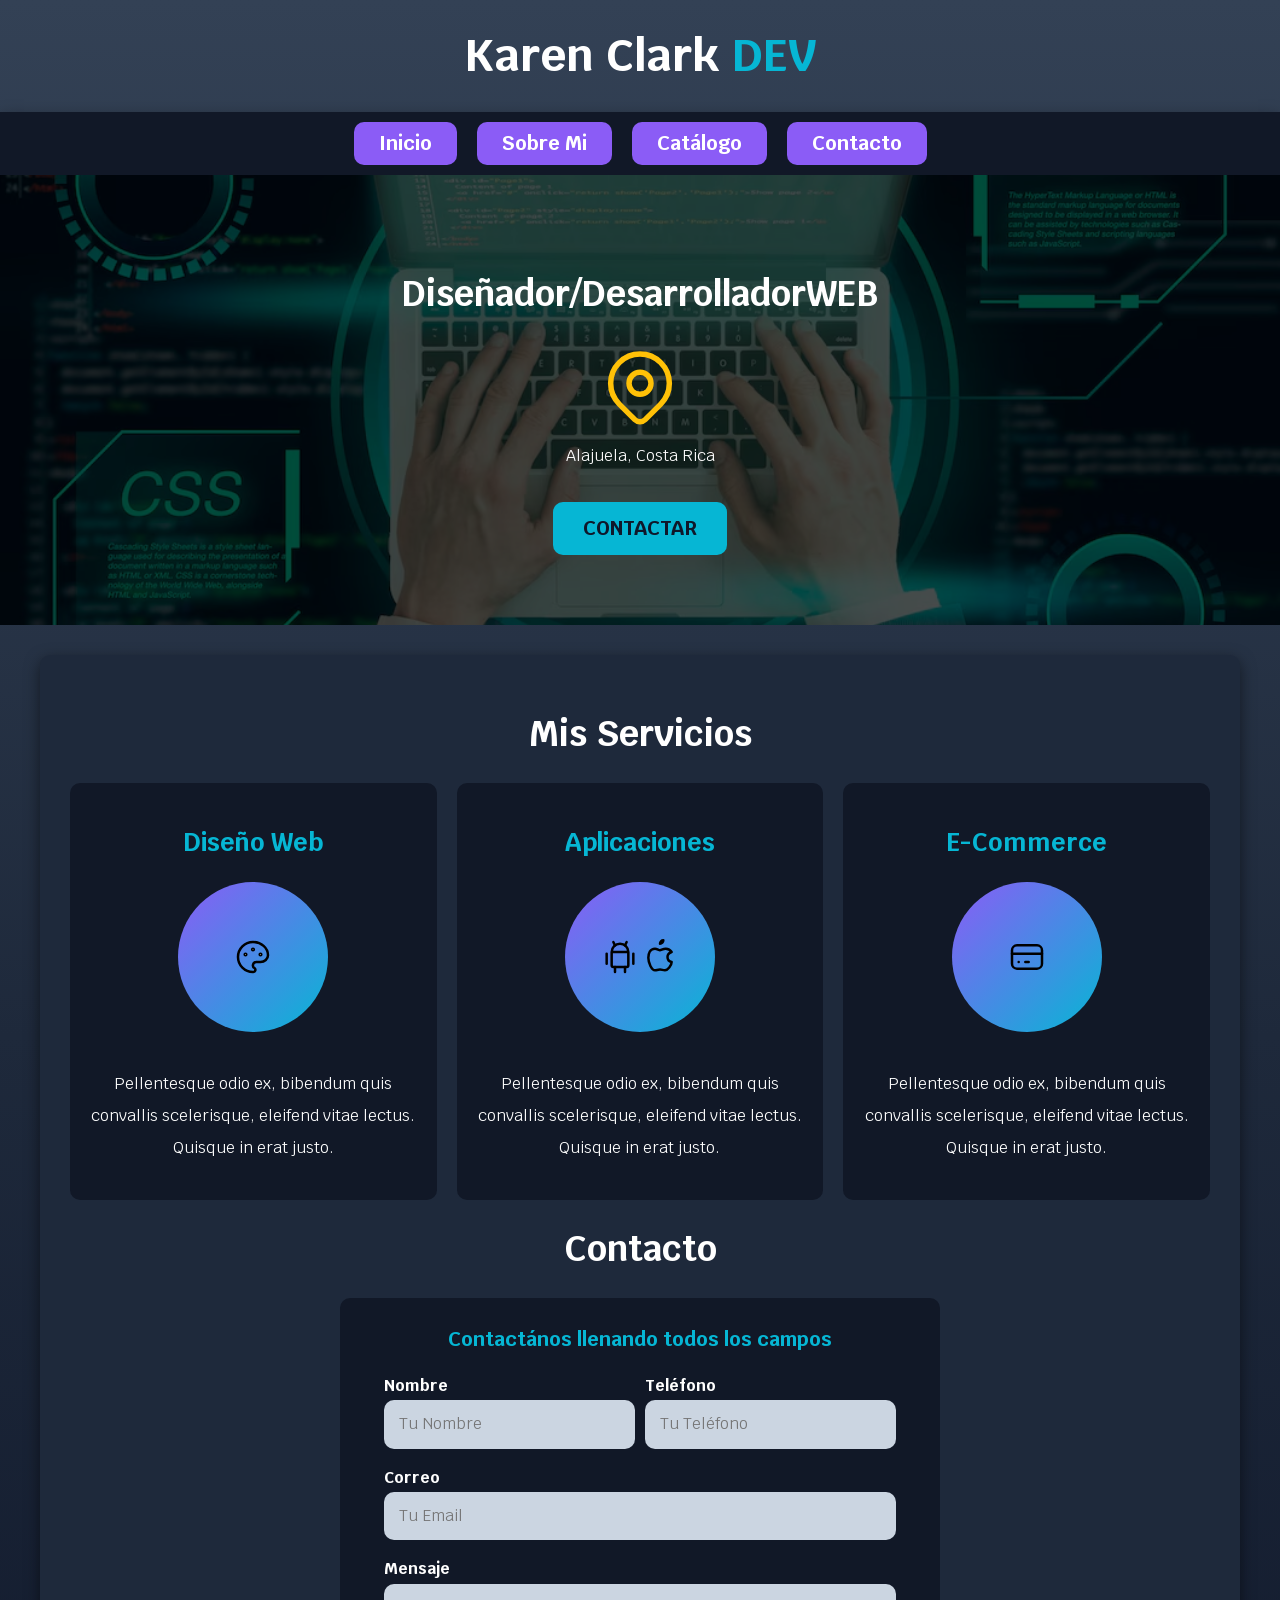
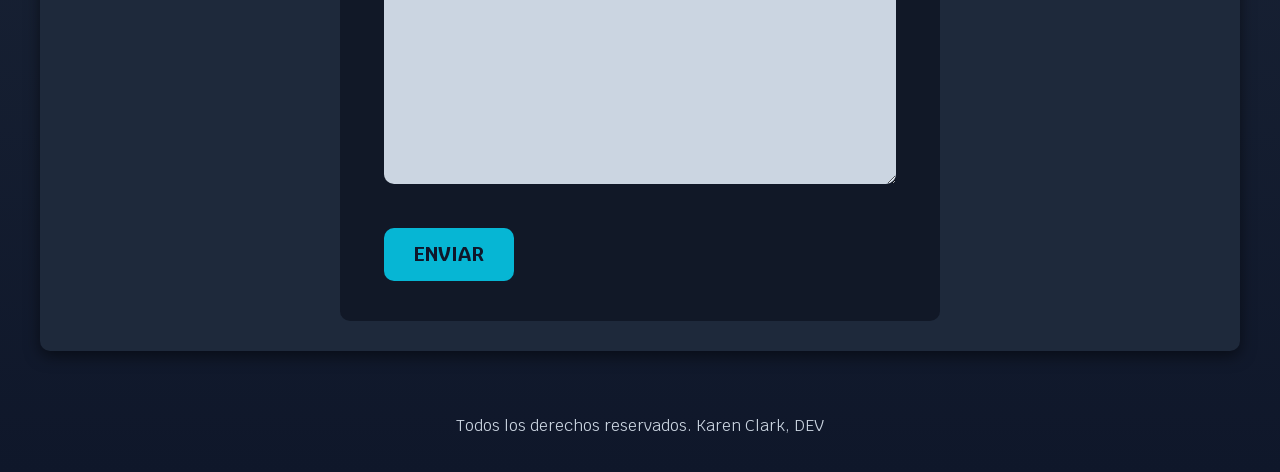
<file: wweb/Documentos/wweb/index.html>
<!DOCTYPE html>
<html lang="en">
<head>
    <meta charset="UTF-8">
    <meta name="viewport" content="width=device-width, initial-scale=1.0">
    <title>Diseñador/Desarrollador</title>
    <link rel="preload" href="css/normalize.css" as="style">
    <link rel="stylesheet" href="css/normalize.css">
    <link href="https://fonts.googleapis.com/css2?family=Krub:wght@400;700&display=swap" rel="stylesheet">
    <link rel="preload" href="css/styles.css" as="style">
    <link href="css/styles.css" rel="stylesheet">
</head>
<body>
    <header>
        <h1 class="titulo">Karen Clark <span>DEV</span></h1>
    </header>

    <div class="nav-bg">
        <nav class="navegacion-principal contenedor">
            <a href="index.html">Inicio</a>
            <a href="sobremi.html">Sobre Mi</a>
            <a href="catalogo.html">Catálogo</a>
            <a href="contacto.html">Contacto</a>




        </nav>
    </div>
    
    <section class="webdev">
        <div class="contenido-webdev">
            <h2>Diseñador/Desarrollador<span>WEB</span></h2> 
            <div class="ubicacion">
                <svg xmlns="http://www.w3.org/2000/svg" class="icon icon-tabler icon-tabler-map-pin" width="88" height="88" viewBox="0 0 24 24" stroke-width="1.5" stroke="#FFC107" fill="none" stroke-linecap="round" stroke-linejoin="round">
                    <path stroke="none" d="M0 0h24v24H0z"/>
                    <circle cx="12" cy="11" r="3" />
                    <path d="M17.657 16.657L13.414 20.9a1.998 1.998 0 0 1 -2.827 0l-4.244-4.243a8 8 0 1 1 11.314 0z" />
                </svg>
                <p>Alajuela, Costa Rica</p>
            </div>
            <a class="boton" href="#">Contactar</a>
        </div> <!-- .contenido-webdev --> 
    </section>
    
    <main class="contenedor sombra">
        <h2>Mis Servicios</h2>

        <div class="servicios">
            <section class="servicio">
                <h3>Diseño Web</h3>
                <div class="iconos">
                    <svg xmlns="http://www.w3.org/2000/svg" class="icon icon-tabler icon-tabler-palette" width="40" height="40" viewBox="0 0 24 24" stroke-width="1.5" stroke="#000000" fill="none" stroke-linecap="round" stroke-linejoin="round">
                        <path stroke="none" d="M0 0h24v24H0z"/>
                        <path d="M12 21a9 9 0 1 1 0 -18a9 8 0 0 1 9 8a4.5 4 0 0 1 -4.5 4h-2.5a2 2 0 0 0 -1 3.75a1.3 1.3 0 0 1 -1 2.25" />
                        <circle cx="7.5" cy="10.5" r=".5" fill="currentColor" />
                        <circle cx="12" cy="7.5" r=".5" fill="currentColor" />
                        <circle cx="16.5" cy="10.5" r=".5" fill="currentColor" />
                    </svg>
                </div>
                <p> Pellentesque odio ex, bibendum quis convallis scelerisque, eleifend vitae lectus. Quisque in erat justo. </p>
            </section>
        
            <section class="servicio">
                <h3>Aplicaciones</h3>
                <div class="iconos">
                    <svg xmlns="http://www.w3.org/2000/svg" class="icon icon-tabler icon-tabler-brand-android" width="40" height="40" viewBox="0 0 24 24" stroke-width="1.5" stroke="#000000" fill="none" stroke-linecap="round" stroke-linejoin="round">
                        <path stroke="none" d="M0 0h24v24H0z"/>
                        <line x1="4" y1="10" x2="4" y2="16" />
                        <line x1="20" y1="10" x2="20" y2="16" />
                        <path d="M7 9h10v8a1 1 0 0 1 -1 1h-8a1 1 0 0 1 -1 -1v-8a5 5 0 0 1 10 0" />
                        <line x1="8" y1="3" x2="9" y2="5" />
                        <line x1="16" y1="3" x2="15" y2="5" />
                        <line x1="9" y1="18" x2="9" y2="21" />
                        <line x1="15" y1="18" x2="15" y2="21" />
                    </svg>

                    <svg xmlns="http://www.w3.org/2000/svg" class="icon icon-tabler icon-tabler-brand-apple" width="40" height="40" viewBox="0 0 24 24" stroke-width="1.5" stroke="#000000" fill="none" stroke-linecap="round" stroke-linejoin="round">
                        <path stroke="none" d="M0 0h24v24H0z"/>
                        <path d="M9 7c-3 0-4 3-4 5.5 0 3 2 7.5 4 7.5 1.088-.046 1.679-.5 3-.5 1.312 0 1.5.5 3 .5s4-3 4-5c-.028-.01-2.472-.403-2.5-3-.019-2.17 2.416-2.954 2.5-3-1.023-1.492-2.951-1.963-3.5-2-1.433-.111-2.83 1-3.5 1-.68 0-1.9-1-3-1z" />
                        <path d="M12 4a2 2 0 0 0 2 -2a2 2 0 0 0 -2 2" />
                    </svg>
                </div>
                <p> Pellentesque odio ex, bibendum quis convallis scelerisque, eleifend vitae lectus. Quisque in erat justo. </p>
            </section>

            <section class="servicio">
                <h3>E-Commerce</h3>
                <div class="iconos">
                    <svg xmlns="http://www.w3.org/2000/svg" class="icon icon-tabler icon-tabler-credit-card" width="40" height="40" viewBox="0 0 24 24" stroke-width="1.5" stroke="#000000" fill="none" stroke-linecap="round" stroke-linejoin="round">
                        <path stroke="none" d="M0 0h24v24H0z"/>
                        <rect x="3" y="5" width="18" height="14" rx="3" />
                        <line x1="3" y1="10" x2="21" y2="10" />
                        <line x1="7" y1="15" x2="7.01" y2="15" />
                        <line x1="11" y1="15" x2="13" y2="15" />
                    </svg>
                </div>
                <p> Pellentesque odio ex, bibendum quis convallis scelerisque, eleifend vitae lectus. Quisque in erat justo. </p>
            </section>
        </div> <!--.servicios-->
    
        <section>
            <h2>Contacto</h2>

            <form class="formulario">
                <fieldset>
                    <legend>Contactános llenando todos los campos</legend>

                    <div class="contenedor-campos">
                        <div class="campo">
                            <label>Nombre</label>
                            <input class="input-text" type="text" placeholder="Tu Nombre">
                        </div>

                        <div class="campo">
                            <label>Teléfono</label>
                            <input class="input-text" type="tel" placeholder="Tu Teléfono">
                        </div>

                        <div class="campo">
                            <label>Correo</label>
                            <input class="input-text" type="email" placeholder="Tu Email">
                        </div>
                
                        <div class="campo">
                            <label>Mensaje</label>
                            <textarea class="input-text"></textarea>
                        </div>
                    </div> <!-- .contenedor-campos -->

                    <div class="alinear-derecha flex">
                        <input class="boton w-sm-100" type="submit" value="Enviar">
                    </div>
                </fieldset>
            </form>
        </section>

    </main>
    
    <footer class="footer">
        <p>Todos los derechos reservados. Karen Clark, DEV</p>
    </footer>



</body>
</html>
</file>
<file: wweb/Documentos/wweb/css/styles.css>
:root {
    --blanco: #FFFFFF;
    --oscuro: #0F172A;
    --primario: #8B5CF6;
    --secundario: #06B6D4;
    --gris: #334155;
    --grisClaro: #CBD5E1;
}

/* GLOBALES */
html {
    font-size: 62.5%;
    box-sizing: border-box;
}

*, *:before, *:after {
    box-sizing: inherit;
}

body {
    font-size: 16px;
    font-family: 'Krub', sans-serif;
    margin: 0;

    background: linear-gradient(
        to top,
        #0F172A 0%,
        #1E293B 50%,
        #334155 100%
    );

    color: var(--blanco);
}

/* CONTENEDOR */
.contenedor {
    max-width: 120rem;
    margin: 0 auto;
}

/* TITULOS */
h1 {
    font-size: 4.5rem;
}

h2 {
    font-size: 3.5rem;
}

h3 {
    font-size: 2.5rem;
}

h1,
h2,
h3 {
    text-align: center;
}

.titulo {
    color: var(--blanco);
    text-align: center;
    margin: 3rem 0;
}

.titulo span {
    color: var(--secundario);
}

/* MENU */
.nav-bg {
    background-color: #111827;
    box-shadow: 0px 5px 15px rgba(0,0,0,.4);
}

.navegacion-principal {
    display: flex;
    flex-direction: column;
    align-items: center;
    padding: 1rem;
}

@media (min-width: 768px) {
    .navegacion-principal {
        flex-direction: row;
        justify-content: center;
        gap: 2rem;
    }
}

.navegacion-principal a {
    color: var(--blanco);
    text-decoration: none;
    font-size: 2rem;
    font-weight: bold;

    padding: 1rem 2.5rem;
    border-radius: 1rem;

    background-color: var(--primario);

    transition: .3s;
}

.navegacion-principal a:hover {
    background-color: var(--secundario);
    transform: scale(1.05);
}

/* BANNER */
.webdev {
    background-image: url(../img/webdev.jpg);
    background-repeat: no-repeat;
    background-size: cover;
    background-position: center;

    height: 45rem;
    position: relative;
    margin-bottom: 3rem;
}

.contenido-webdev {
    position: absolute;

    width: 100%;
    height: 100%;

    background-color: rgb(0 0 0 / 70%);

    display: flex;
    flex-direction: column;
    justify-content: center;
    align-items: center;
}

.contenido-webdev h2,
.contenido-webdev p {
    color: var(--blanco);
    text-align: center;
}

.ubicacion {
    display: flex;
    flex-direction: column;
    align-items: center;
}

/* BOTON */
.boton {
    background-color: var(--secundario);
    color: var(--oscuro);

    padding: 1.5rem 3rem;
    margin-top: 2rem;

    font-size: 2rem;
    font-weight: bold;
    text-transform: uppercase;
    text-decoration: none;

    border-radius: 1rem;
    border: none;

    transition: .3s;
}

.boton:hover {
    background-color: var(--primario);
    color: var(--blanco);
    transform: scale(1.05);
    cursor: pointer;
}

/* SOMBRA */
.sombra {
    background-color: #1E293B;

    padding: 3rem;

    border-radius: 1rem;

    box-shadow: 0px 5px 15px rgba(0,0,0,.5);
}

/* SERVICIOS */
@media (min-width: 768px) {

    .servicios {
        display: grid;
        grid-template-columns: repeat(3, 1fr);
        gap: 2rem;
    }
}

.servicio {
    background-color: #111827;

    padding: 2rem;

    border-radius: 1rem;

    display: flex;
    flex-direction: column;
    align-items: center;

    transition: .3s;
}

.servicio:hover {
    transform: translateY(-10px);
}

.servicio h3 {
    color: var(--secundario);
}

.servicio p {
    text-align: center;
    line-height: 2;
}

/* ICONOS */
.servicio .iconos {

    height: 15rem;
    width: 15rem;

    background: linear-gradient(
        135deg,
        var(--primario),
        var(--secundario)
    );

    border-radius: 50%;

    display: flex;
    justify-content: center;
    align-items: center;

    margin-bottom: 2rem;
}

/* FORMULARIO */
.formulario {

    background-color: #111827;

    width: min(60rem, 100%);

    margin: 0 auto;

    padding: 3rem;

    border-radius: 1rem;
}

.formulario fieldset {
    border: none;
}

.formulario legend {

    text-align: center;

    font-size: 2rem;

    color: var(--secundario);

    font-weight: bold;

    margin-bottom: 2rem;
}

@media (min-width: 768px) {

    .contenedor-campos {

        display: grid;

        grid-template-columns: 1fr 1fr;

        column-gap: 1rem;
    }

    .campo:nth-child(3),
    .campo:nth-child(4) {

        grid-column: 1 / 3;
    }
}

.campo {
    margin-bottom: 2rem;
}

.campo label {

    display: block;

    color: var(--blanco);

    font-weight: bold;

    margin-bottom: .5rem;
}

.input-text {

    width: 100%;

    padding: 1.5rem;

    border: none;

    border-radius: 1rem;

    background-color: #CBD5E1;
}

.campo textarea {
    height: 20rem;
}

/* FOOTER */
.footer {

    text-align: center;

    padding: 2rem;

    margin-top: 3rem;

    color: var(--grisClaro);
}
</file>
